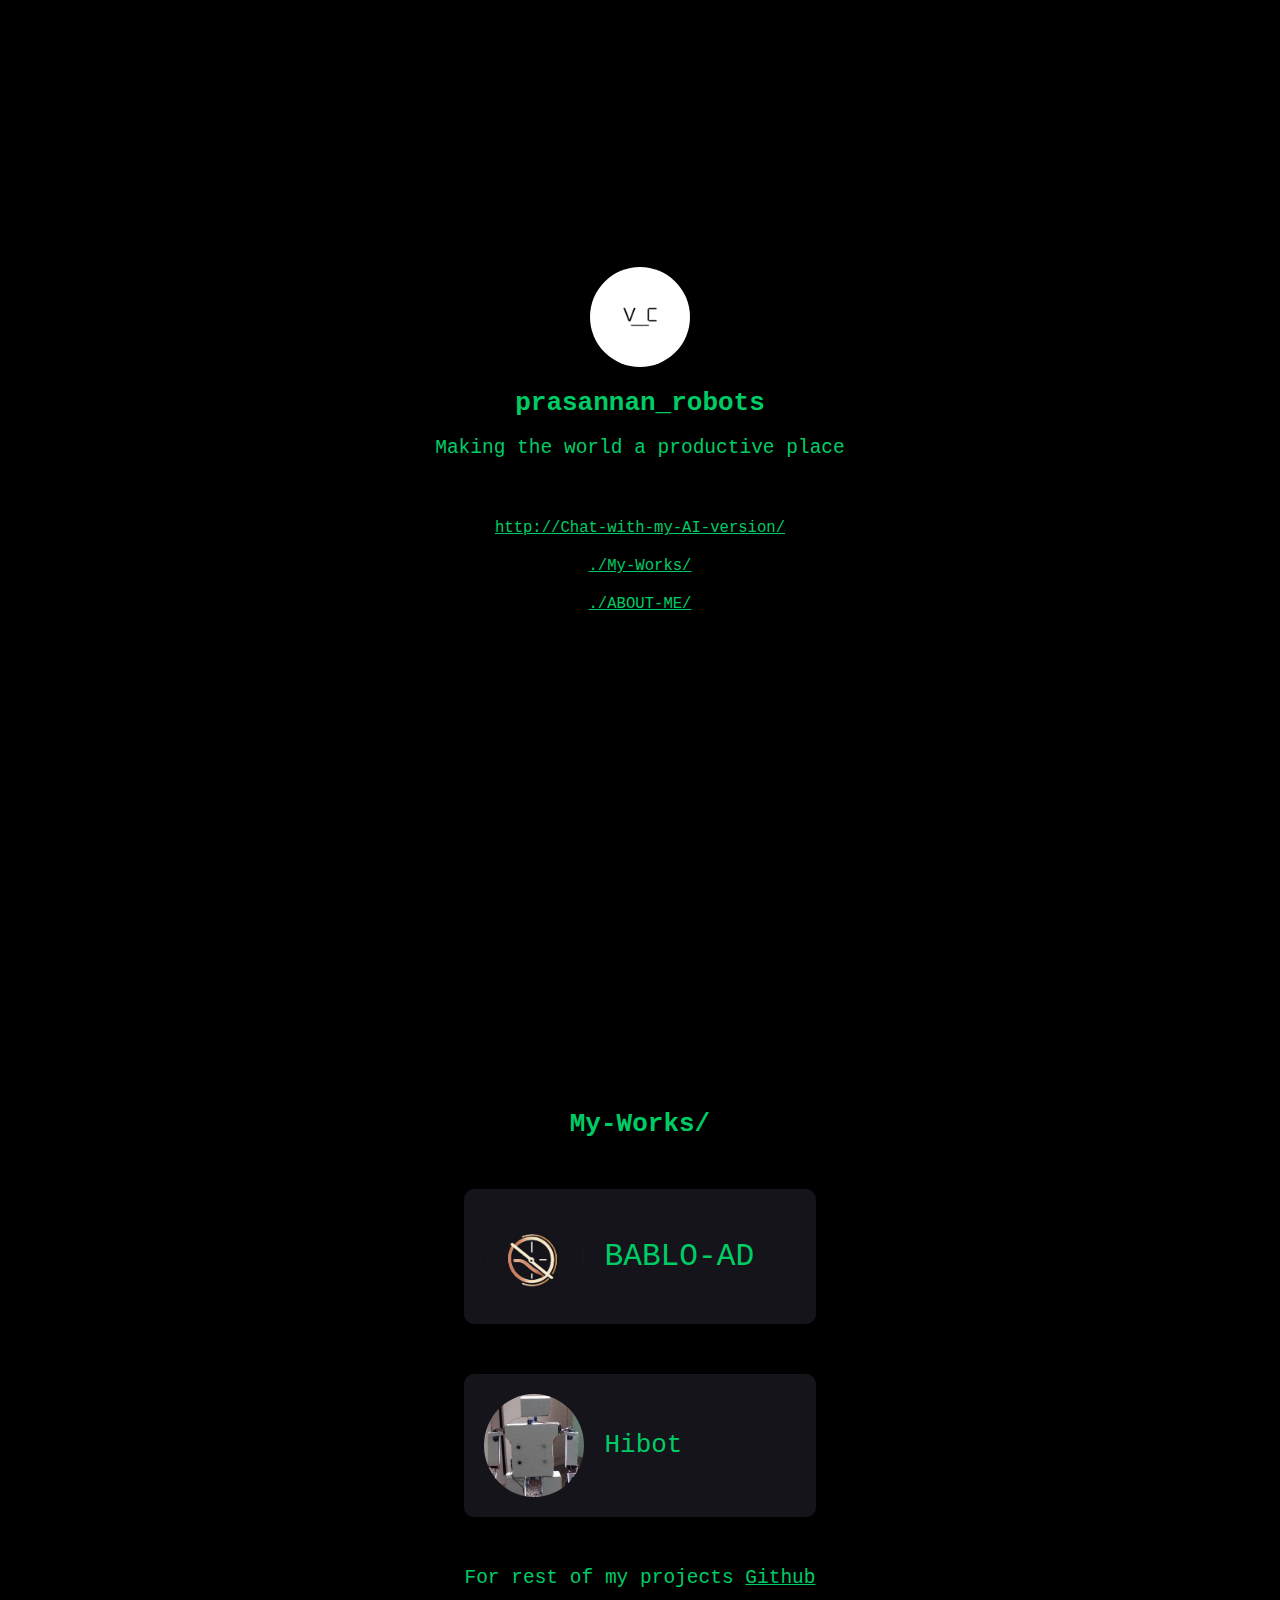
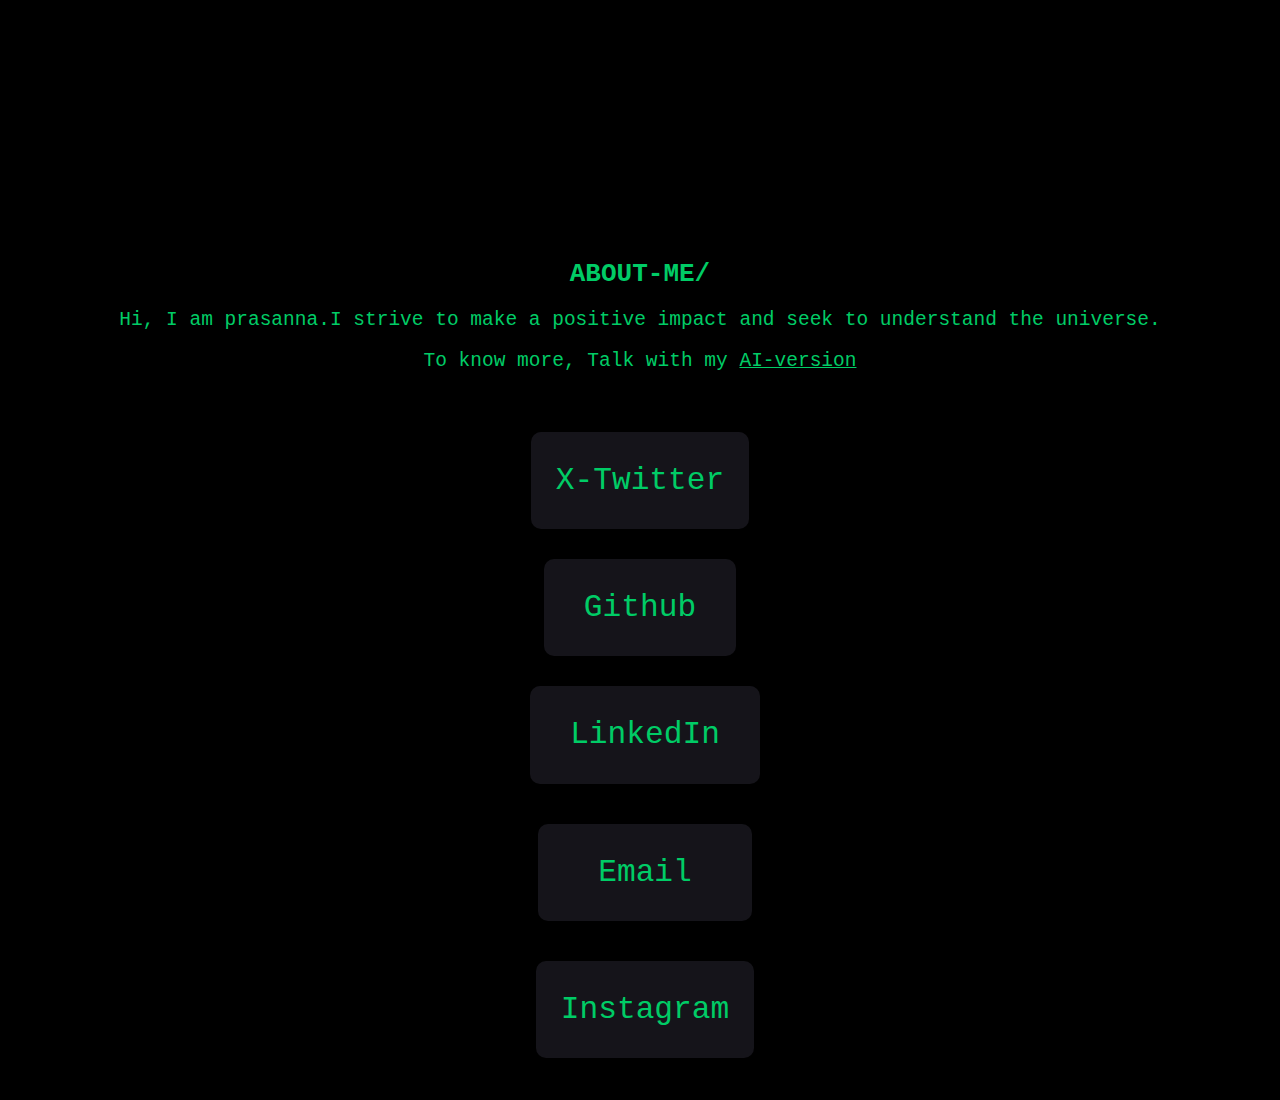
<file: index.html>
<!DOCTYPE html>
<html>
  <head>
    <meta name="description"
    content="Hi I'm Prasanna!
Making Earth Better Place by Automating Boring Things">
<meta name="google-site-verification" content="Bw1jOYQZdjlh_FADbhZV4nYscaqlHKsDMNIlAt-A8aA" />
<meta name="keywords" content="prasanna,developer,maker,robots,roboticsengineer,prasannan-robots">
<meta name="author" content="prasannan-robots">
<meta property="og:title" content="prasannan-robots">
<meta property="og:description" content="Hi I'm Prasanna!
Making Earth Better Place by Automating Boring Things">
<meta property="og:image" content="asset/V_C new logo.png">
    <meta charset="utf-8">
    <meta name="viewport" content="width=device-width, initial-scale=1">
    <title>prasannan-robots</title>
    <link rel="shortcut icon" href="asset/V_C new logo.png" type="image/x-icon" />
   <!-- Global site tag (gtag.js) - Google Analytics -->
<script async src="https://www.googletagmanager.com/gtag/js?id=G-5SKV0RX8RJ"></script>
<link rel="stylesheet" href="./styles.css">
 
  </head>
 
  <body>
    
    <div class="page">
      <div class="div">
        <img src="asset/V_C new logo.png" alt="Your image" class="profile-pic">
        <h1 class="title">prasannan_robots</h1>
        <p class="subtitle">Making the world a productive place</p>
        <nav>
          <a href="https://prasannanrobots.pythonanywhere.com/" class="nav-link" style="margin-top: 60px;" target="_blank">http://Chat-with-my-AI-version/</a>
          
          <a href="#what-i-do" class="nav-link">./My-Works/</a>
          
          <a href="#about-me" class="nav-link">./ABOUT-ME/</a>
        </nav>
      </div>
    </div>
    <div id="home"> <!-- Home section content --> </div>
    <div id="what-i-do"> 
     <div class="page">
      <div class="div">
        <h1 class="title">My-Works/</h1>
        
        <a href="https://github.com/Bablo-AD/Mentor" class="nav-link" style="text-decoration: none;">
        <div class="content-row" style="margin-top: 50px;padding-right: 25px;">
        <img src="asset/Time_clock_logo.png" alt="Bablo-AD Logo" class="profile-pic" style="margin: 20px;">
        
        <p class="title">BABLO-AD   </p>
      </div>
    </a>
    
      <div class="content-row" style="margin-top: 50px;padding-right: 25px;">
      <img src="asset/hibot.jpg" alt="Bablo-AD Logo" class="profile-pic" style="margin: 20px;">
      
      <p class="title">Hibot</p>
    </div>
  <p class="subtitle" style="margin-top: 50px;">For rest of my projects <a href="https://github.com/prasannan-robots" style="color: #00cc66;text-decoration: underline;">Github</a></p>
      </div>
    </div> </div>
    <div id="about-me"> <!-- About Me section content -->
  
    <div class="page">
      <div class="div">
        <h1 class="title">ABOUT-ME/</h1>
        <p class="subtitle">Hi, I am prasanna.I strive to make a positive impact and seek to understand the universe.</p>  
        <p class="subtitle">To know more, Talk with my <a href='https://prasannanrobots.pythonanywhere.com/'style="color: #00cc66;text-decoration: underline;">AI-version</a></p>
       </div>
      
       <a href="https://twitter.com/prasannan_robot" class="nav-link" style="text-decoration: none;">
        <div class="content-row" style="padding-inline: 25px;">
        
        <p class="title">X-Twitter</p>
      </div>
    </a>
    <a href="https://github.com/prasannan-robots" class="nav-link" style="text-decoration: none;margin: 10px 0">
      <div class="content-row" style="padding-inline: 25px;padding-right: 40px;padding-left: 40px;">
      
      <p class="title">Github</p>
    </div>
  </a>
  <a href="https://www.linkedin.com/in/prasannan-robots/" class="nav-link" style="text-decoration: none;">
    <div class="content-row" style="margin-left: 10px;padding-inline: 25px;padding-right: 40px;padding-left: 40px;">
    
    <p class="title">LinkedIn</p>
  </div>
</a>
<a href="mailto:prasannanatarajan3595@gmail.com" class="nav-link" style="text-decoration: none;">
  <div class="content-row" style="margin-left: 10px;padding-inline: 25px;padding-right: 60px;padding-left: 60px;">
  
  <p class="title">Email</p>
</div>
</a>
<a href="https://www.instagram.com/prasannan_robots/" class="nav-link" style="text-decoration: none;">
  <div class="content-row" style="margin-left: 10px;padding-inline: 25px;">
  
  <p class="title">Instagram</p>
</div>
</a>
    </div> </div>
    </body>    
</html>
</file>
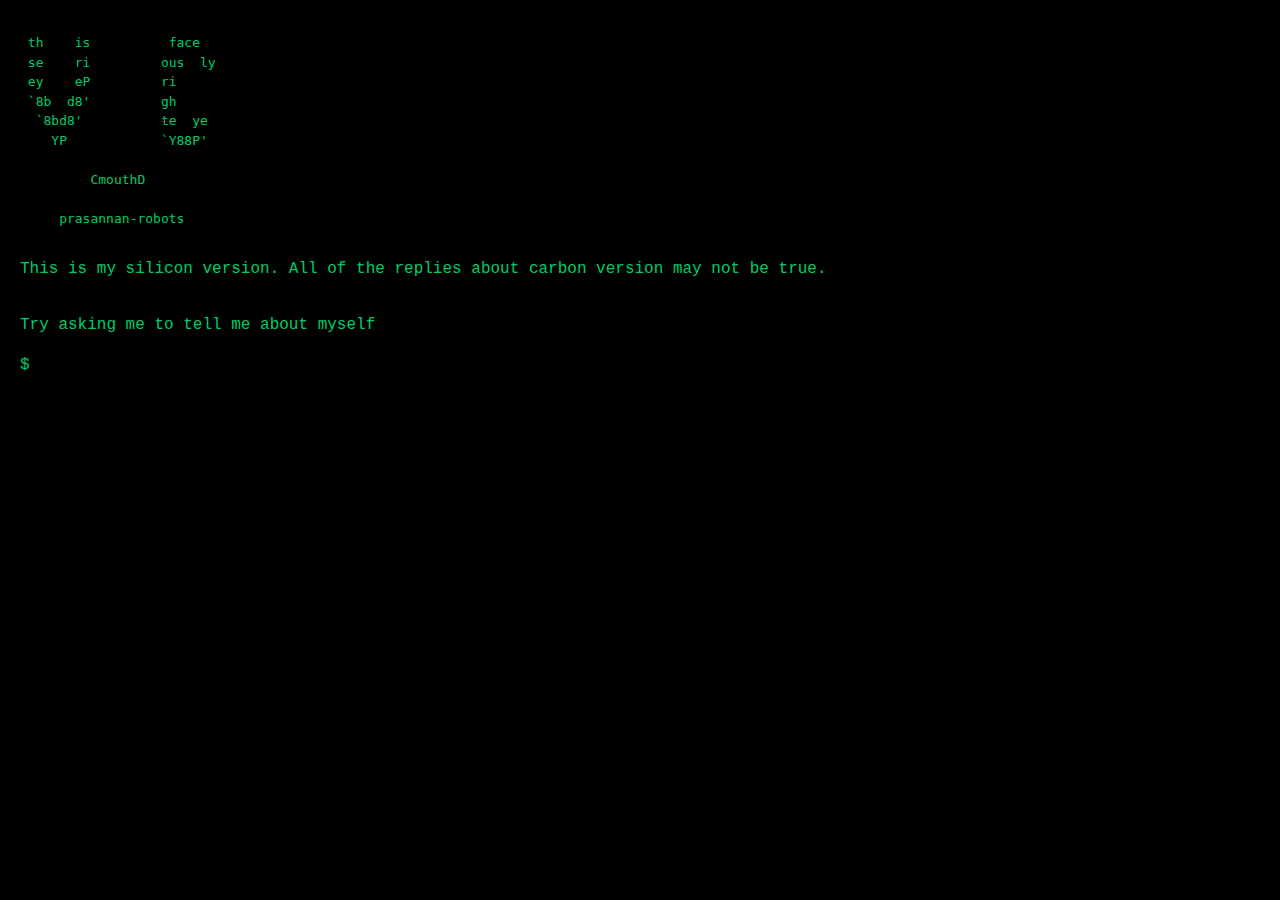
<file: flask/templates/index.html>
<!DOCTYPE html>
<html>
<head>
    <title>prasannan-robots</title>
    <meta name="description"
    content="Hi i am prasannan-robots silicon version">
    <meta name="keywords" content="chatbot,prasanna,developer,maker,robots,roboticsengineer,prasannan-robots">
    <meta name="author" content="prasannan-robots">
<meta property="og:title" content="prasannan-robots">
<meta property="og:description" content="Hi i am prasannan-robots silicon version making earth a productive place">
<meta property="og:image" content="static/V_C new logo.png">
    <meta charset="utf-8">
    <meta name="viewport" content="width=device-width, initial-scale=1.0">
    <link rel="shortcut icon" href="static/V_C new logo.png" type="image/x-icon" />
    <meta name="google-site-verification" content="8KLN8xR_oW_8Dg8-8dlCIxWJoWKfy7G7_8tEOw3lB48" />
    <style>
        body {
            background-color: #000;
            color: #00cc66;
            font-family: 'Courier New', Courier, monospace;
            margin: 0;
            padding: 0;
            overflow-x: hidden;
        }

        #terminal {
            width: 100%;
            height: 100vh;
            display: flex;
            flex-direction: column;
            align-items: flex-start;
            padding: 20px;
            box-sizing: border-box;
            line-height: 1.5;
            white-space: pre-wrap;
        }

        #input-line {
            display: flex;
            align-items: center;
        }

        #input-line input[type="text"] {
            background-color: transparent;
            border: none;
            outline: none;
            color: #00cc66;
            font-family: inherit;
            font-size: inherit;
            margin: 0;
            padding: 0;
            flex-grow: 1;
        }

        #input-line input[type="text"]:focus {
            outline: none;
        }

        #loading-text {
            display: none;
            margin-top: 10px;
            color: #00cc66;
            font-size: 14px;
        }

        .loading-animation {
            width: 20px;
            height: 20px;
            border-radius: 50%;
            background-color: #00cc66;
            animation: pulse 1.2s ease-in-out infinite;
        }

        @keyframes pulse {
            0% {
                transform: scale(0.8);
                opacity: 0.7;
            }
            50% {
                transform: scale(1);
                opacity: 1;
            }
            100% {
                transform: scale(0.8);
                opacity: 0.7;
            }
        }
    </style>
</head>
<body>
    <div id="terminal">
        
        <pre id="banner">
 th    is          face 
 se    ri         ous  ly 
 ey    eP         ri      
 `8b  d8'         gh      
  `8bd8'          te  ye 
    YP            `Y88P'
               
         CmouthD
        
     prasannan-robots</pre>
        <p>This is my silicon version. All of the replies about carbon version may not be true.</p>
        
        <p>Try asking me to tell me about myself</p>
        <div id="history"></div>
        <div id="input-line">
            <span>$&nbsp;</span>
            <input type="text" id="command-input" autofocus autocomplete="off">
        </div>
        <div id="loading-text">
            <span class="loading-animation"></span> Loading...
        </div>
    </div>

    <script>
        const input = document.getElementById('command-input');
        const loadingText = document.getElementById('loading-text');
        const loadingAnimation = document.querySelector('.loading-animation');

        input.addEventListener('keydown', handleInput);

        function handleInput(event) {
            if (event.key === 'Enter') {
                event.preventDefault();
                const command = input.value.trim();
                processCommand(command);
            }
        }

        function processCommand(command) {
            // Display loading text and animation
            loadingText.style.display = 'block';
            loadingAnimation.style.display = 'inline-block';

            // Send command to the server for processing
            fetch('/process-command', {
                method: 'POST',
                headers: {
                    'Content-Type': 'application/json'
                },
                body: JSON.stringify({"command": command })
            })
            .then(response => response.json())
            .then(data => {
                // Hide loading text and animation
                loadingText.style.display = 'none';
                loadingAnimation.style.display = 'none';

                // Display the output received from the server
                const outputDiv = document.createElement('div');
                outputDiv.innerText = `$ ${command}`;
                document.getElementById('history').appendChild(outputDiv);

                const outputMessage = document.createElement('div');
                outputMessage.innerText = data.output[0]+"\n";
                document.getElementById('history').appendChild(outputMessage);

                scrollToBottom();
            })
            .catch(error => {
                console.error('Error:', error);
                // Hide loading text and animation on error
                loadingText.style.display = 'none';
                loadingAnimation.style.display = 'none';
            });

            input.value = '';
        }

        function scrollToBottom() {
            const terminalDiv = document.getElementById('terminal');
            terminalDiv.scrollTop = terminalDiv.scrollHeight;
        }
    </script>
</body>
</html>
</file>
<file: styles.css>
body {
    font-family: monospace;
    margin: 0;
    padding: 0;
    background-color: #000;
    color: #00cc66;
}

header, footer {
    background-color: #000;
    color: #00cc66;
    padding: 10px 0;
    text-align: center;
}

main {
    padding: 20px;
}
text{
    color: #00cc66;
    font-family: monospace;
}
.profile-pic {
    width: 100px;
    border-radius: 50%;
  }
  
  .title {
    font-size: 2em;
    text-align: center;
  }
  
  .subtitle {
    font-size: 1.5em;
    text-align: center;
  }
  
  .nav-link {
    display: block;
    margin: 20px 0;
    color: #00cc66;
    
    font-size: 1.2em;
  }

.page {
    display: flex;
    flex-direction: column;
    justify-content: center;
    align-items: center;
    min-height: 100vh; /* This makes the page fill the full height of the viewport */
    /* This is a light grey background */
}

.div {
    text-align: center; /* This centers the text inside the div */
    padding: 20px; /* This adds some space around the content inside the div */
     /* This is a white background */
    border-radius: 10px; /* This makes the corners of the div slightly rounded */
}
.box {
    width: 125px;
    height: 125px;
    border-radius: 9px;
  }

.content-row {
    display: flex;
    border-radius: 10px;
    background-color:#15141a;
    align-items: center;
}
  
.content-row img {
    margin-right: 20px;
}
</file>
